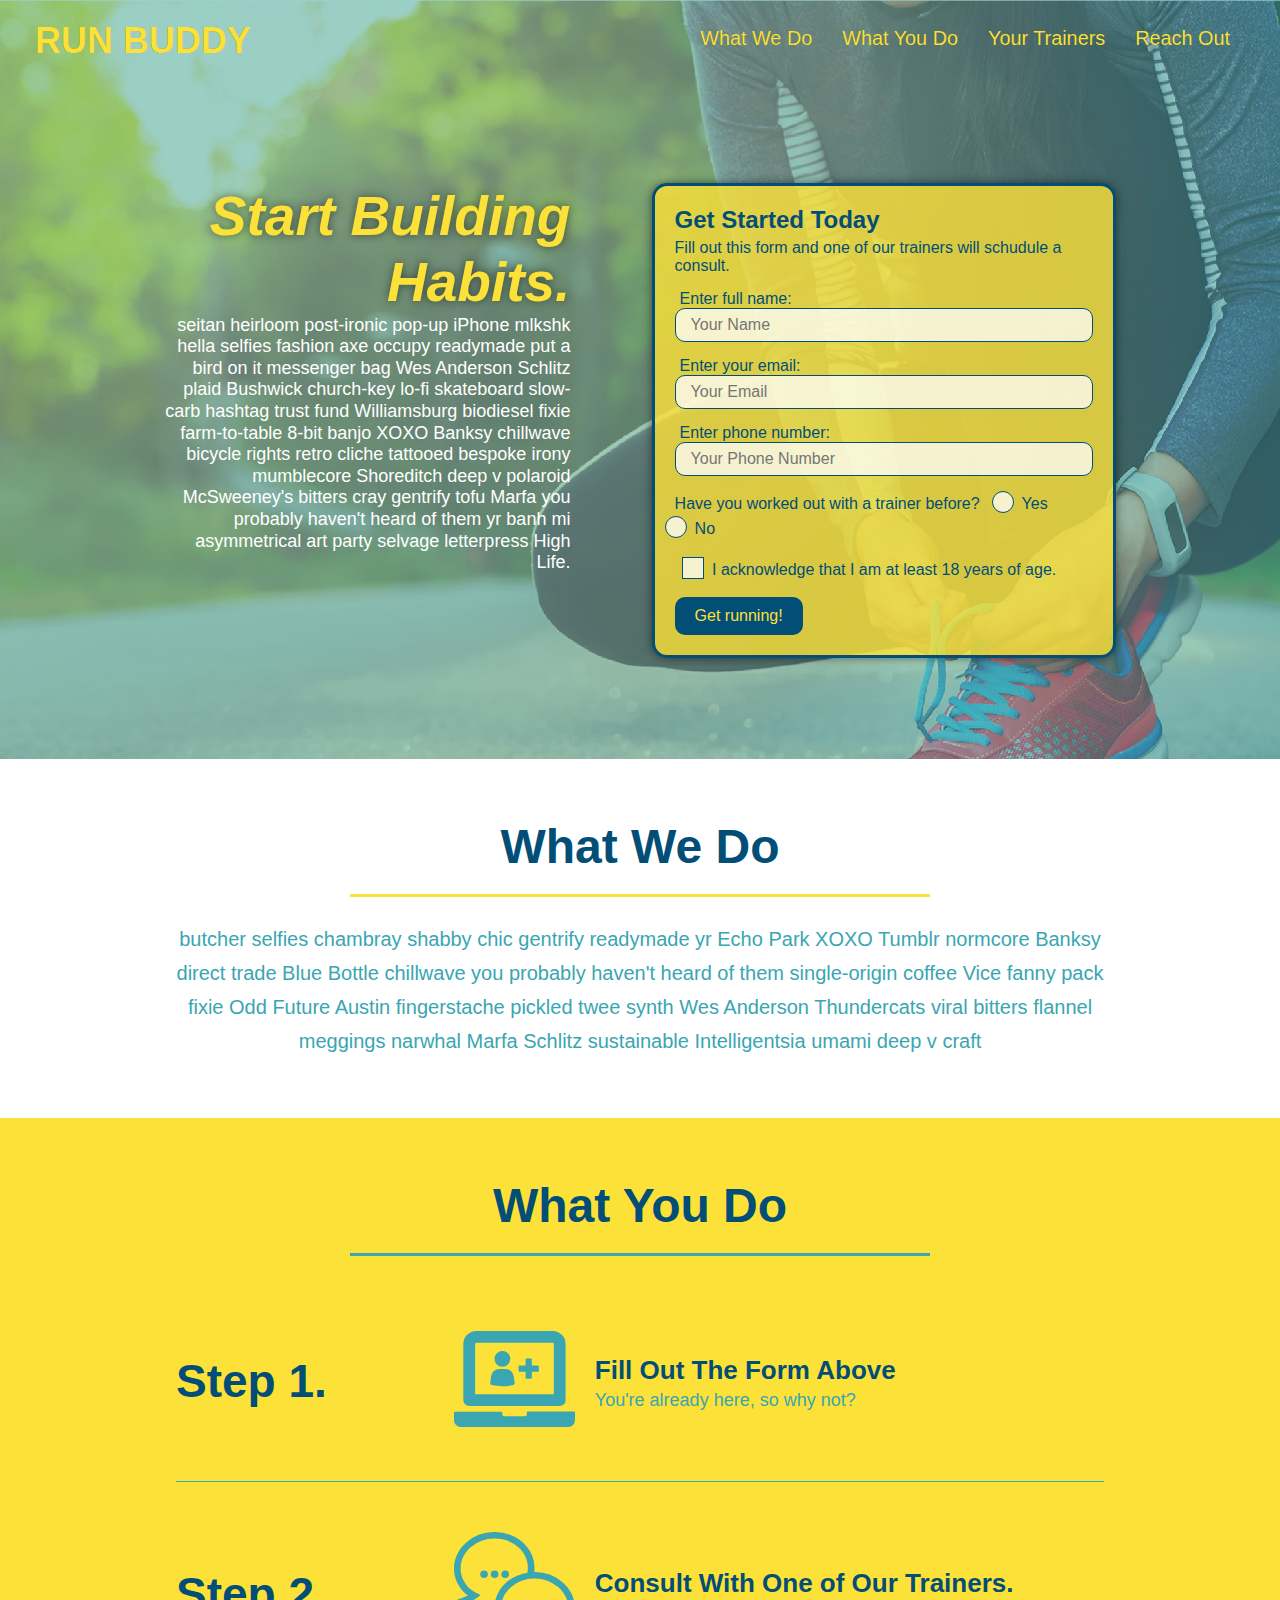
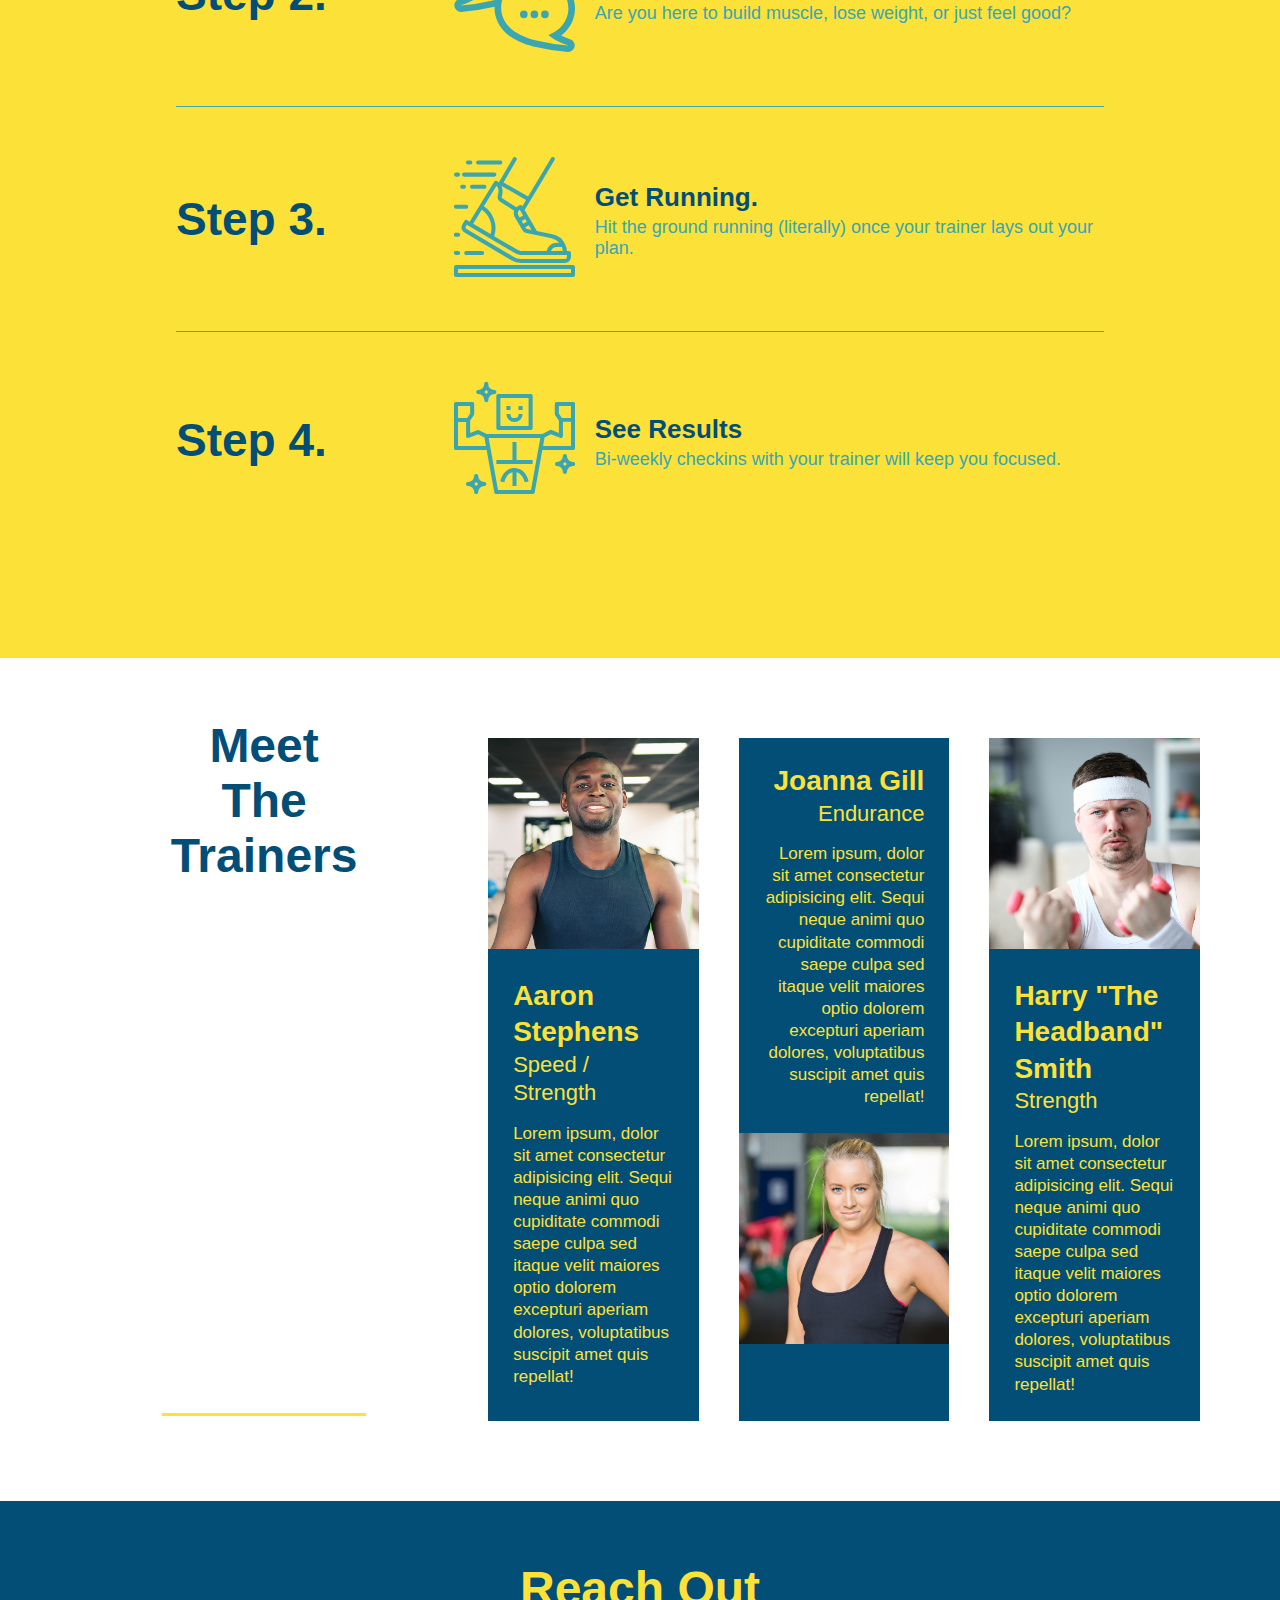
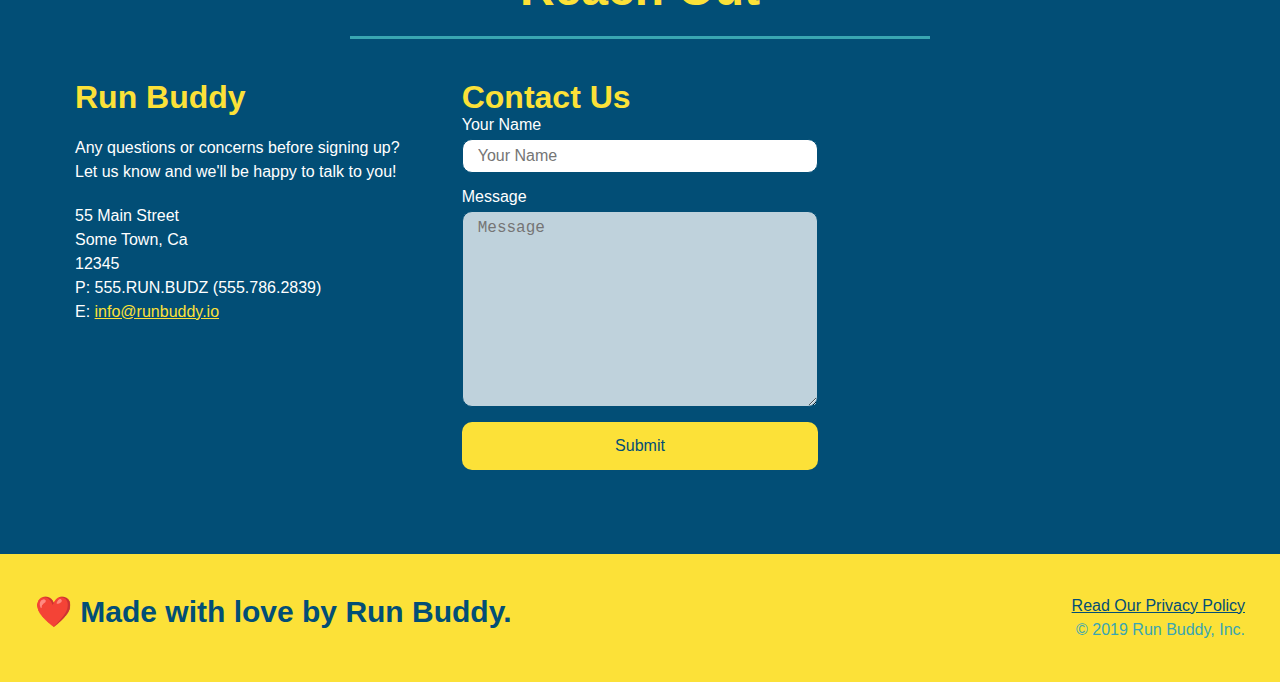
<file: index.html>
<!DOCTYPE html>
<html lang="en">
    <head>
        <meta name="viewport" content="width=device-width , initial scale=1.0" />
        <link rel="stylesheet" href="./assets/css/style.css" />
        <meta charset="UTF-8" />
        <title>Run Buddy</title>
    </head>
    <body>
   <!-- navigation -->
   <header>
       <h1>
         <a href="/">RUN BUDDY</a>
        </h1>
       <nav>
           <!-- Unordered list element -->
        <ul>
            <!-- List item element -->
            <li>
                <!-- Anchor element -->
                <a href="#what-we-do">What We Do</a>
            </li>
            <li>
                <a href="#what-you-do">What You Do</a>
            </li>
            <li>
                <a href="#your-trainers">Your Trainers</a>
            </li>
            <li>
                <a href="#reach-out">Reach Out</a>
            </li>
        </ul>
       </nav>
   </header>

   <!-- hero/jumbotron -->
   <section class="hero">
    <div class="hero-cta">
        <div class="flex-row">
            <h2>
            Start Building Habits.
            </h2>
        </div>
        <p>
            seitan heirloom post-ironic pop-up iPhone mlkshk hella selfies fashion axe occupy readymade put a bird on it messenger bag Wes Anderson Schlitz plaid Bushwick church-key lo-fi skateboard slow-carb hashtag trust fund Williamsburg biodiesel fixie farm-to-table 8-bit banjo XOXO Banksy chillwave bicycle rights retro cliche tattooed bespoke irony mumblecore Shoreditch deep v polaroid McSweeney's bitters cray gentrify tofu Marfa you probably haven't heard of them yr banh mi asymmetrical art party selvage letterpress High Life.
        </p>
    </div>
    <div class="hero-form">
        <h3>Get Started Today</h3>
        <p> 
            Fill out this form and one
            of our trainers will schudule a consult.
        </p>
        <form action="">
            <label for="name">Enter full name:</label>

            <input class="form-input" type="text" placeholder="Your Name" name="name" id="name">

            <label for="email">Enter your email:</label>

            <input class="form-input"  type="email" placeholder="Your Email" name="email" id="email">

            <label for="phone number">Enter phone number:</label>

            <input class="form-input"  type="tel" placeholder="Your Phone Number" name="phone number" id="phone number">

            <p> 
            Have you worked out with a trainer before?
            <span class="radio-wrapper">
            <input type="radio" name="trainer-confirm" 
            id="trainer-yes">
            <label for="trainer-yes">Yes</label>
            <input type="radio" name="trainer-confirm"
            id="trainer-no">
            <label for="trainer-no">No</label>
            </span>
            </p>
            <p>
                <span class="checkbox-wrapper">
                <input type="checkbox" name="checkpoint"
                id="checkpoint">
                <label for="checkpoint" required >I acknowledge that I am at least
                    18 years of age.
                </label>
            </span>
            </p>
            <button type="submit">
                Get running!
            </button>

        </form>
    </div>
   </section>

   <!-- "what we do" section -->
   <section id="what-we-do" class="intro">
        <div class="flex-row">
            <h2 class="section-title primary-border">What We Do</h2>
        </div>
        <div class="flex-row">
       <p>
        butcher selfies chambray shabby chic gentrify readymade yr Echo Park XOXO Tumblr normcore Banksy direct trade Blue Bottle chillwave you probably haven't heard of them single-origin coffee Vice fanny pack fixie Odd Future Austin fingerstache pickled twee synth Wes Anderson Thundercats viral bitters flannel meggings narwhal Marfa Schlitz sustainable Intelligentsia umami deep v craft
       </p>
    </div>
   </section>

   <!-- "what you do" section -->
   <section id="what-you-do" class="steps">
       <div class="flex-row">
       <h2 class="section-title secondary-border">
           What You Do
       </h2>
    </div>
       <div class="step">
           <h3>Step 1.</h3>
           <div class="step-info">
           <div class="step-img">
            <img src="./assets/images/01-04-svgs/step-1.svg" alt="">
           </div>
           <div class="step-text">
               <h4>Fill Out The Form Above</h4>
            <p>You're already here, so why not?</p>
           </div>
       </div>
    </div>
       <div class="step">
           <h3>Step 2.</h3>
        <div class="step-info">
            <div class="step-img">
            <img src="./assets/images/01-04-svgs/step-2.svg" alt="">
            </div>
            <div class="step-text">
                <h4>Consult With One of Our Trainers.</h4>
            <p>Are you here to build muscle, lose weight, or just feel good?</p>
            </div>
        </div>
       </div>
        <div class="step">
            <h3>Step 3.</h3>
            <div class="step-info">
                <div class="step-img">
                <img src="./assets/images/01-04-svgs/step-3.svg" alt="">
                </div>
                <div class="step-text"> 
                <h4>Get Running.</h4>
                <p>Hit the ground running (literally) once your trainer lays out your plan.</p>
            </div>
        </div>
        </div>
        <div class="step">
            <h3>Step 4.</h3>
            <div class="step-info">
                <div class="step-img">
                <img src="./assets/images/01-04-svgs/step-4.svg" alt="">
                </div>
                <div class="step-text">
                    <h4>See Results</h4>
                <p>Bi-weekly checkins with your trainer will keep you focused.</p>
                </div>
            </div>
        </div>

   </section>

   <!-- "meet the trainers" section -->
   <section id="your-trainers" class="trainers">
       <div class="flex-row">
       <h2 class="section-title primary-border">
           Meet The Trainers
       </h2>
    </div>
       <article class="trainer">
        <img src="./assets/images/01-05-trainers/trainer-1.jpg" alt="Aaron Stephens in his workout clothes, ready to pump iron">
        <div class="trainer-bio text-left">
            <h3>Aaron Stephens</h3>
            <h4>Speed / Strength</h4>
            <p> 
                Lorem ipsum, dolor sit amet consectetur adipisicing elit. Sequi neque animi quo cupiditate commodi saepe culpa sed
                itaque velit maiores optio dolorem excepturi aperiam dolores, voluptatibus suscipit amet quis repellat!
            </p>
        </div>
       </article>
       
       <article class="trainer">
      <div class="trainer-bio text-right">
        <h3>Joanna Gill</h3>
        <h4>Endurance</h4>
        <p> 
            Lorem ipsum, dolor sit amet consectetur adipisicing elit. Sequi neque animi quo cupiditate commodi saepe culpa sed
            itaque velit maiores optio dolorem excepturi aperiam dolores, voluptatibus suscipit amet quis repellat!
        </p>
      </div>
      <img src="./assets/images/01-05-trainers/trainer-2.jpg" alt="Joanna Gill cooling off after a workout">
       </article>

       <article class="trainer">
           <img src="./assets/images/01-05-trainers/trainer-3.jpg" alt="Harry Smith wearing a headband and lifting comically small pink weights">
           <div class="trainer-bio text-left">
               <h3>Harry "The Headband" Smith</h3>
               <h4>Strength</h4>
                <p>
                    Lorem ipsum, dolor sit amet consectetur adipisicing elit. Sequi neque animi quo cupiditate commodi saepe culpa sed
                    itaque velit maiores optio dolorem excepturi aperiam dolores, voluptatibus suscipit amet quis repellat!
                </p>

           </div>
       </article>
   </section>

   <!-- "reach out" section -->
   <section id="reach-out"class="contact">
       <h2 class="section-title secondary-border">
           Reach Out
       </h2>
       <div class="contact-info">
        <div>
            <h3>Run Buddy</h3>
            <p>
                Any questions or concerns before signing up?
                <br />
                Let us know and we'll be happy to talk to you!
            </p>
            <address>
                55 Main Street <br />
                Some Town, Ca <br />
                12345 <br />
                P: 555.RUN.BUDZ (555.786.2839) <br />
                E: <a href="mailto:info@runbuddy.io">info@runbuddy.io</a>
            </address>

        </div>

           <div class="contact-form">
            <h3>Contact Us</h3>
            <form>
                <label for="contact-name">Your Name</label>
                <input type="text" id="contact-name" placeholder="Your Name" />

                <label for="contact-message">Message</label>
                <textarea id="contact-message" placeholder="Message" cols="30" rows="10"></textarea>

                <button type="subbmit">
                    Submit
                </button>

            </form>
           </div>
        <iframe src="https://www.google.com/maps/embed?pb=!1m18!1m12!1m3!1d83999.69770394222!2d2.231681167412612!3d48.8583905296204!2m3!1f0!2f0!3f0!3m2!1i1024!2i768!4f13.1!3m3!1m2!1s0x47e66e2964e34e2d%3A0x8ddca9ee380ef7e0!2sEiffel%20Tower!5e0!3m2!1sen!2sus!4v1632809506442!5m2!1sen!2sus" width="400" height="400" style="border:0;" allowfullscreen="" loading="lazy"></iframe>
        
        </div>
       </div>
   </section>

   <!-- footer -->
   <footer>
       <h2>
        ❤️ Made with love by Run Buddy.
       </h2>
       <div>
           <a href="./privacy-policy.html">Read Our Privacy Policy</a><br />
           &copy; 2019 Run Buddy, Inc.
       </div>
   </footer>
    </body>
</html>
</file>
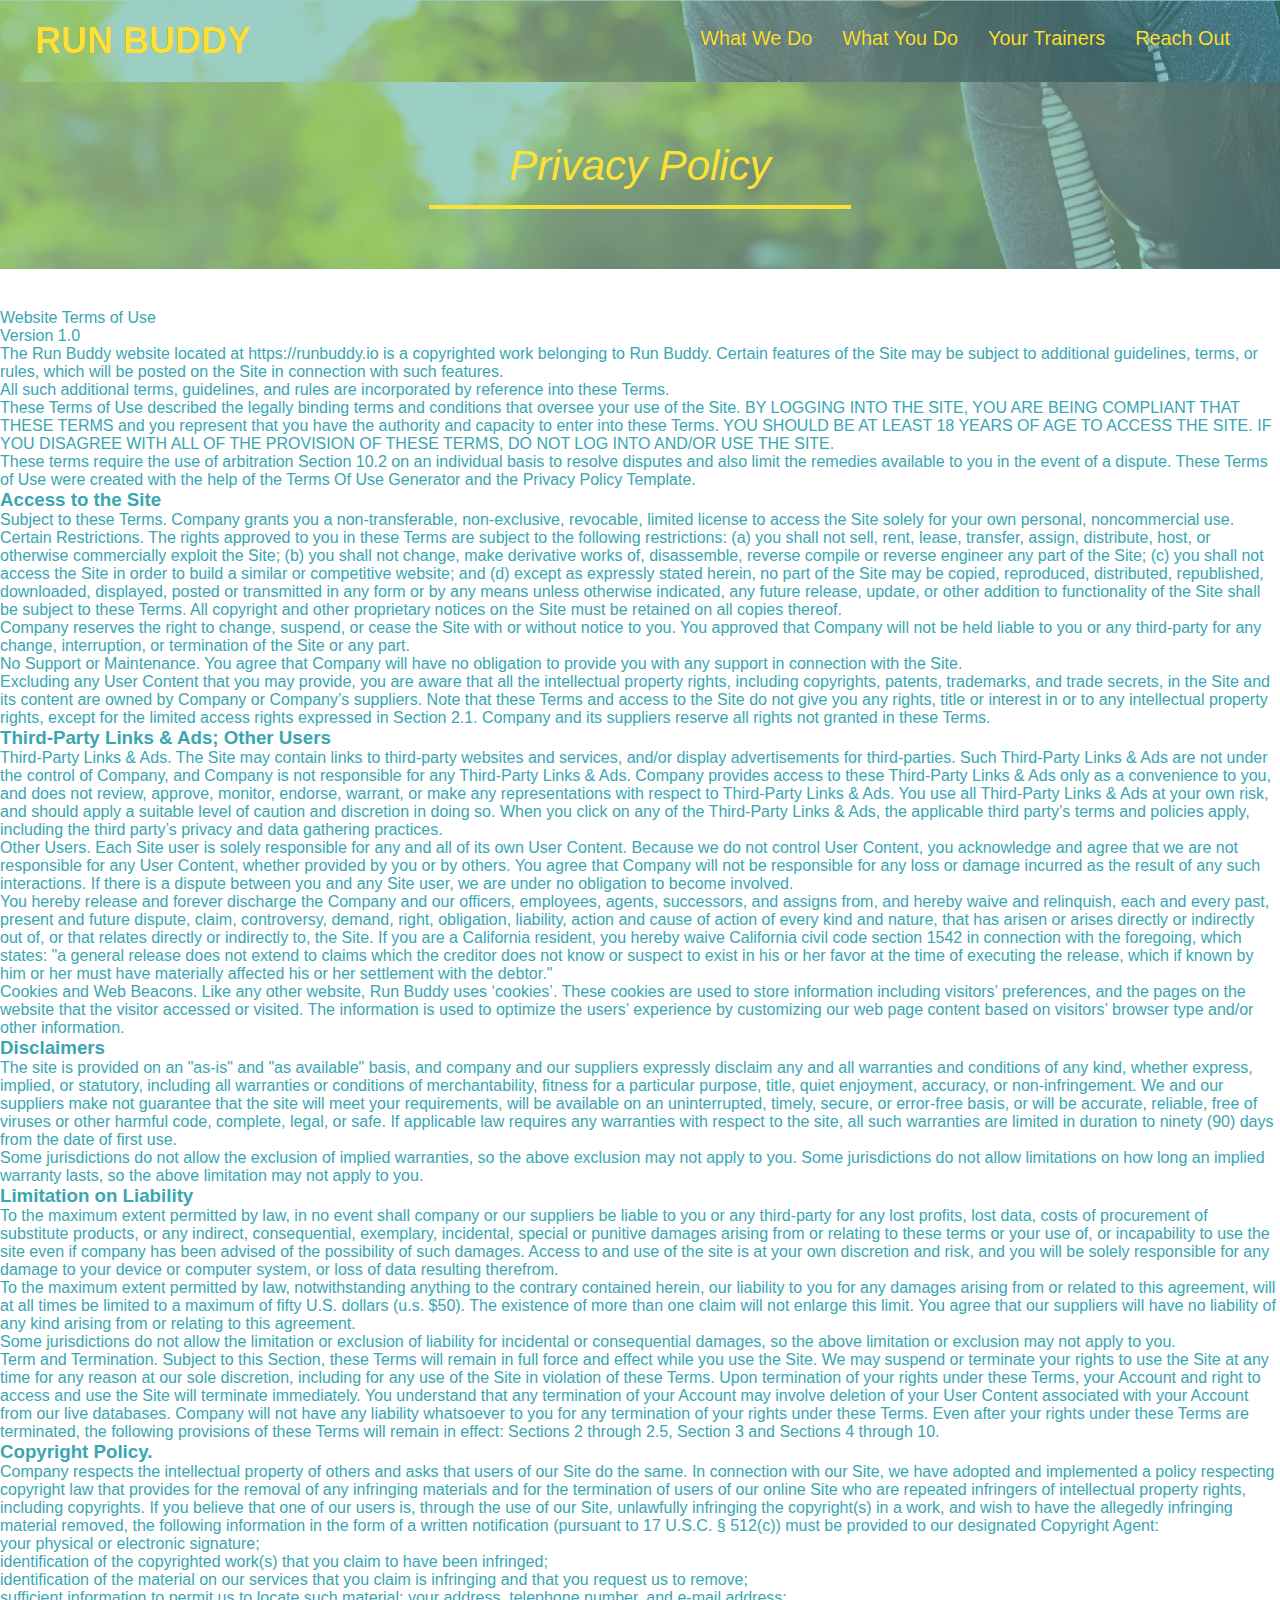
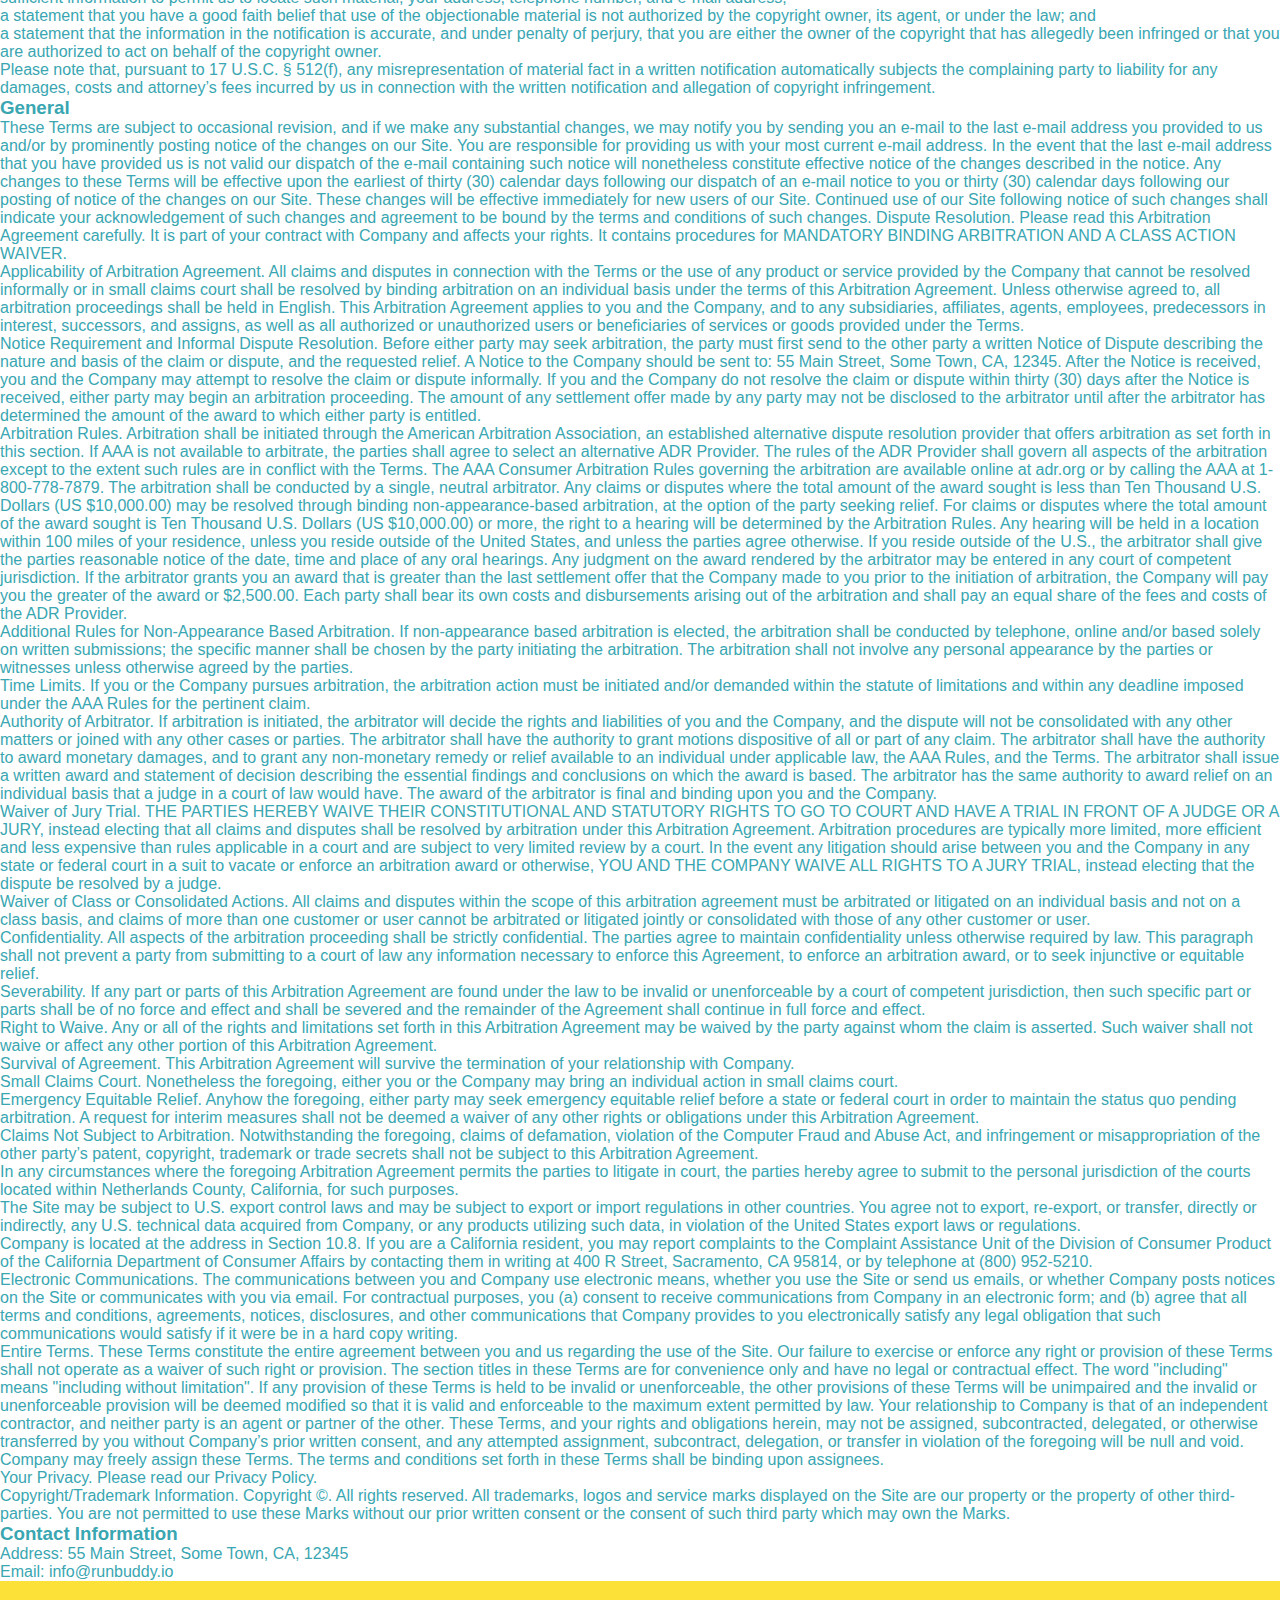
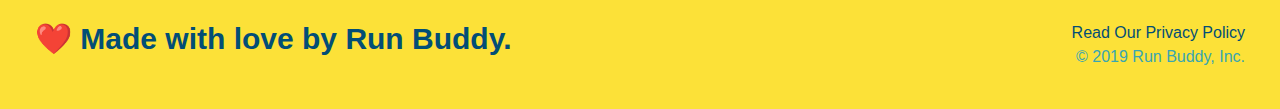
<file: privacy-policy.html>
<html lang="en">
<head>
  <meta name="viewport" content="width=device-width , initial scale=1.0" />
    <link rel="stylesheet" href="./assets/css/style.css">
    <link rel="stylesheet" href="./assets/css/secondary-styles.css">
    <meta charset="UTF-8">
    <title>Privacy Policy - Run Buddy</title>
</head>
<body>
    <header>
        <h1>
          <a href="./index.html">RUN BUDDY</a>
         </h1>
        <nav>
            <!-- Unordered list element -->
         <ul>
             <!-- List item element -->
             <li>
                 <!-- Anchor element -->
                 <a href="./index.html#what-we-do">What We Do</a>
             </li>
             <li>
                 <a href="./index.html#what-you-do">What You Do</a>
             </li>
             <li>
                 <a href="./index.html#your-trainers">Your Trainers</a>
             </li>
             <li>
                 <a href="./index.html#reach-out">Reach Out</a>
             </li>
         </ul>
        </nav>
    </header>
    <section class="hero">
        <h2 class="page-title">
            Privacy Policy
        </h2>
    </section>

    <article>
        <p>
            Website Terms of Use
          </p>
    
          <p>
            Version 1.0
          </p>
    
          <p>
            The Run Buddy website located at https://runbuddy.io is a copyrighted work belonging to Run Buddy. Certain
            features of the Site may be subject to additional guidelines, terms, or rules, which will be posted on the Site
            in connection with such features.
          </p>
    
          <p>
            All such additional terms, guidelines, and rules are incorporated by reference into these Terms.
          </p>
    
          <p>
            These Terms of Use described the legally binding terms and conditions that oversee your use of the Site. BY
            LOGGING INTO THE SITE, YOU ARE BEING COMPLIANT THAT THESE TERMS and you represent that you have the authority
            and capacity to enter into these Terms. YOU SHOULD BE AT LEAST 18 YEARS OF AGE TO ACCESS THE SITE. IF YOU
            DISAGREE WITH ALL OF THE PROVISION OF THESE TERMS, DO NOT LOG INTO AND/OR USE THE SITE.
          </p>
    
          <p>
            These terms require the use of arbitration Section 10.2 on an individual basis to resolve disputes and also
            limit the remedies available to you in the event of a dispute. These Terms of Use were created with the help of
            the Terms Of Use Generator and the Privacy Policy Template.
          </p>
    
          <h3>
            Access to the Site
          </h3>
    
          <p>
            Subject to these Terms. Company grants you a non-transferable, non-exclusive, revocable, limited license to
            access the Site solely for your own personal, noncommercial use.
          </p>
    
          <p>
            Certain Restrictions. The rights approved to you in these Terms are subject to the following restrictions: (a)
            you shall not sell, rent, lease, transfer, assign, distribute, host, or otherwise commercially exploit the Site;
            (b) you shall not change, make derivative works of, disassemble, reverse compile or reverse engineer any part of
            the Site; (c) you shall not access the Site in order to build a similar or competitive website; and (d) except
            as expressly stated herein, no part of the Site may be copied, reproduced, distributed, republished, downloaded,
            displayed, posted or transmitted in any form or by any means unless otherwise indicated, any future release,
            update, or other addition to functionality of the Site shall be subject to these Terms. All copyright and other
            proprietary notices on the Site must be retained on all copies thereof.
          </p>
    
          <p>
            Company reserves the right to change, suspend, or cease the Site with or without notice to you. You approved
            that Company will not be held liable to you or any third-party for any change, interruption, or termination of
            the Site or any part.
          </p>
    
          <p>
            No Support or Maintenance. You agree that Company will have no obligation to provide you with any support in
            connection with the Site.
          </p>
    
          <p>
            Excluding any User Content that you may provide, you are aware that all the intellectual property rights,
            including copyrights, patents, trademarks, and trade secrets, in the Site and its content are owned by Company
            or Company’s suppliers. Note that these Terms and access to the Site do not give you any rights, title or
            interest in or to any intellectual property rights, except for the limited access rights expressed in Section
            2.1. Company and its suppliers reserve all rights not granted in these Terms.
          </p>
    
          <h3>
            Third-Party Links & Ads; Other Users
          </h3>
    
          <p>
            Third-Party Links & Ads. The Site may contain links to third-party websites and services, and/or display
            advertisements for third-parties. Such Third-Party Links & Ads are not under the control of Company, and Company
            is not responsible for any Third-Party Links & Ads. Company provides access to these Third-Party Links & Ads
            only as a convenience to you, and does not review, approve, monitor, endorse, warrant, or make any
            representations with respect to Third-Party Links & Ads. You use all Third-Party Links & Ads at your own risk,
            and should apply a suitable level of caution and discretion in doing so. When you click on any of the
            Third-Party Links & Ads, the applicable third party’s terms and policies apply, including the third party’s
            privacy and data gathering practices.
          </p>
    
          <p>
            Other Users. Each Site user is solely responsible for any and all of its own User Content. Because we do not
            control User Content, you acknowledge and agree that we are not responsible for any User Content, whether
            provided by you or by others. You agree that Company will not be responsible for any loss or damage incurred as
            the result of any such interactions. If there is a dispute between you and any Site user, we are under no
            obligation to become involved.
          </p>
    
          <p>
            You hereby release and forever discharge the Company and our officers, employees, agents, successors, and
            assigns from, and hereby waive and relinquish, each and every past, present and future dispute, claim,
            controversy, demand, right, obligation, liability, action and cause of action of every kind and nature, that has
            arisen or arises directly or indirectly out of, or that relates directly or indirectly to, the Site. If you are
            a California resident, you hereby waive California civil code section 1542 in connection with the foregoing,
            which states: "a general release does not extend to claims which the creditor does not know or suspect to exist
            in his or her favor at the time of executing the release, which if known by him or her must have materially
            affected his or her settlement with the debtor."
          </p>
    
          <p>
            Cookies and Web Beacons. Like any other website, Run Buddy uses ‘cookies’. These cookies are used to store
            information including visitors’ preferences, and the pages on the website that the visitor accessed or visited.
            The information is used to optimize the users’ experience by customizing our web page content based on visitors’
            browser type and/or other information.
          </p>
    
          <h3>
            Disclaimers
          </h3>
    
          <p>
            The site is provided on an "as-is" and "as available" basis, and company and our suppliers expressly disclaim
            any and all warranties and conditions of any kind, whether express, implied, or statutory, including all
            warranties or conditions of merchantability, fitness for a particular purpose, title, quiet enjoyment, accuracy,
            or non-infringement. We and our suppliers make not guarantee that the site will meet your requirements, will be
            available on an uninterrupted, timely, secure, or error-free basis, or will be accurate, reliable, free of
            viruses or other harmful code, complete, legal, or safe. If applicable law requires any warranties with respect
            to the site, all such warranties are limited in duration to ninety (90) days from the date of first use.
          </p>
    
          <p>
            Some jurisdictions do not allow the exclusion of implied warranties, so the above exclusion may not apply to
            you. Some jurisdictions do not allow limitations on how long an implied warranty lasts, so the above limitation
            may not apply to you.
          </p>
    
          <h3>
            Limitation on Liability
          </h3>
    
          <p>
            To the maximum extent permitted by law, in no event shall company or our suppliers be liable to you or any
            third-party for any lost profits, lost data, costs of procurement of substitute products, or any indirect,
            consequential, exemplary, incidental, special or punitive damages arising from or relating to these terms or
            your use of, or incapability to use the site even if company has been advised of the possibility of such
            damages. Access to and use of the site is at your own discretion and risk, and you will be solely responsible
            for any damage to your device or computer system, or loss of data resulting therefrom.
          </p>
    
          <p>
            To the maximum extent permitted by law, notwithstanding anything to the contrary contained herein, our liability
            to you for any damages arising from or related to this agreement, will at all times be limited to a maximum of
            fifty U.S. dollars (u.s. $50). The existence of more than one claim will not enlarge this limit. You agree that
            our suppliers will have no liability of any kind arising from or relating to this agreement.
          </p>
    
          <p>
            Some jurisdictions do not allow the limitation or exclusion of liability for incidental or consequential
            damages, so the above limitation or exclusion may not apply to you.
          </p>
    
          <p>
            Term and Termination. Subject to this Section, these Terms will remain in full force and effect while you use
            the Site. We may suspend or terminate your rights to use the Site at any time for any reason at our sole
            discretion, including for any use of the Site in violation of these Terms. Upon termination of your rights under
            these Terms, your Account and right to access and use the Site will terminate immediately. You understand that
            any termination of your Account may involve deletion of your User Content associated with your Account from our
            live databases. Company will not have any liability whatsoever to you for any termination of your rights under
            these Terms. Even after your rights under these Terms are terminated, the following provisions of these Terms
            will remain in effect: Sections 2 through 2.5, Section 3 and Sections 4 through 10.
          </p>
    
          <h3>
            Copyright Policy.
          </h3>
    
          <p>
            Company respects the intellectual property of others and asks that users of our Site do the same. In connection
            with our Site, we have adopted and implemented a policy respecting copyright law that provides for the removal
            of any infringing materials and for the termination of users of our online Site who are repeated infringers of
            intellectual property rights, including copyrights. If you believe that one of our users is, through the use of
            our Site, unlawfully infringing the copyright(s) in a work, and wish to have the allegedly infringing material
            removed, the following information in the form of a written notification (pursuant to 17 U.S.C. § 512(c)) must
            be provided to our designated Copyright Agent:
          </p>
    
          <ul>
            <li>
              your physical or electronic signature;
            </li>
            <li>
              identification of the copyrighted work(s) that you claim to have been infringed;
            </li>
            <li>
              identification of the material on our services that you claim is infringing and that you request us to remove;
            </li>
            <li>
              sufficient information to permit us to locate such material; your address, telephone number, and e-mail
              address;
            </li>
            <li>
              a statement that you have a good faith belief that use of the objectionable material is not authorized by the
              copyright owner, its agent, or under the law; and
            </li>
            <li>
              a statement that the information in the notification is accurate, and under penalty of perjury, that you are
              either the owner of the copyright that has allegedly been infringed or that you are authorized to act on
              behalf of the copyright owner.
            </li>
          </ul>
    
          <p>
            Please note that, pursuant to 17 U.S.C. § 512(f), any misrepresentation of material fact in a written
            notification automatically subjects the complaining party to liability for any damages, costs and attorney’s
            fees incurred by us in connection with the written notification and allegation of copyright infringement.
          </p>
    
          <h3>
            General
          </h3>
    
          <p>
            These Terms are subject to occasional revision, and if we make any substantial changes, we may notify you by
            sending you an e-mail to the last e-mail address you provided to us and/or by prominently posting notice of the
            changes on our Site. You are responsible for providing us with your most current e-mail address. In the event
            that the last e-mail address that you have provided us is not valid our dispatch of the e-mail containing such
            notice will nonetheless constitute effective notice of the changes described in the notice. Any changes to these
            Terms will be effective upon the earliest of thirty (30) calendar days following our dispatch of an e-mail
            notice to you or thirty (30) calendar days following our posting of notice of the changes on our Site. These
            changes will be effective immediately for new users of our Site. Continued use of our Site following notice of
            such changes shall indicate your acknowledgement of such changes and agreement to be bound by the terms and
            conditions of such changes. Dispute Resolution. Please read this Arbitration Agreement carefully. It is part of
            your contract with Company and affects your rights. It contains procedures for MANDATORY BINDING ARBITRATION AND
            A CLASS ACTION WAIVER.
          </p>
    
          <p>
            Applicability of Arbitration Agreement. All claims and disputes in connection with the Terms or the use of any
            product or service provided by the Company that cannot be resolved informally or in small claims court shall be
            resolved by binding arbitration on an individual basis under the terms of this Arbitration Agreement. Unless
            otherwise agreed to, all arbitration proceedings shall be held in English. This Arbitration Agreement applies to
            you and the Company, and to any subsidiaries, affiliates, agents, employees, predecessors in interest,
            successors, and assigns, as well as all authorized or unauthorized users or beneficiaries of services or goods
            provided under the Terms.
          </p>
    
          <p>
            Notice Requirement and Informal Dispute Resolution. Before either party may seek arbitration, the party must
            first send to the other party a written Notice of Dispute describing the nature and basis of the claim or
            dispute, and the requested relief. A Notice to the Company should be sent to: 55 Main Street, Some Town, CA,
            12345. After the Notice is received, you and the Company may attempt to resolve the claim or dispute informally.
            If you and the Company do not resolve the claim or dispute within thirty (30) days after the Notice is received,
            either party may begin an arbitration proceeding. The amount of any settlement offer made by any party may not
            be disclosed to the arbitrator until after the arbitrator has determined the amount of the award to which either
            party is entitled.
          </p>
    
          <p>
            Arbitration Rules. Arbitration shall be initiated through the American Arbitration Association, an established
            alternative dispute resolution provider that offers arbitration as set forth in this section. If AAA is not
            available to arbitrate, the parties shall agree to select an alternative ADR Provider. The rules of the ADR
            Provider shall govern all aspects of the arbitration except to the extent such rules are in conflict with the
            Terms. The AAA Consumer Arbitration Rules governing the arbitration are available online at adr.org or by
            calling the AAA at 1-800-778-7879. The arbitration shall be conducted by a single, neutral arbitrator. Any
            claims or disputes where the total amount of the award sought is less than Ten Thousand U.S. Dollars (US
            $10,000.00) may be resolved through binding non-appearance-based arbitration, at the option of the party seeking
            relief. For claims or disputes where the total amount of the award sought is Ten Thousand U.S. Dollars (US
            $10,000.00) or more, the right to a hearing will be determined by the Arbitration Rules. Any hearing will be
            held in a location within 100 miles of your residence, unless you reside outside of the United States, and
            unless the parties agree otherwise. If you reside outside of the U.S., the arbitrator shall give the parties
            reasonable notice of the date, time and place of any oral hearings. Any judgment on the award rendered by the
            arbitrator may be entered in any court of competent jurisdiction. If the arbitrator grants you an award that is
            greater than the last settlement offer that the Company made to you prior to the initiation of arbitration, the
            Company will pay you the greater of the award or $2,500.00. Each party shall bear its own costs and
            disbursements arising out of the arbitration and shall pay an equal share of the fees and costs of the ADR
            Provider.
          </p>
    
          <p>
            Additional Rules for Non-Appearance Based Arbitration. If non-appearance based arbitration is elected, the
            arbitration shall be conducted by telephone, online and/or based solely on written submissions; the specific
            manner shall be chosen by the party initiating the arbitration. The arbitration shall not involve any personal
            appearance by the parties or witnesses unless otherwise agreed by the parties.
          </p>
    
          <p>
            Time Limits. If you or the Company pursues arbitration, the arbitration action must be initiated and/or demanded
            within the statute of limitations and within any deadline imposed under the AAA Rules for the pertinent claim.
          </p>
    
          <p>
            Authority of Arbitrator. If arbitration is initiated, the arbitrator will decide the rights and liabilities of
            you and the Company, and the dispute will not be consolidated with any other matters or joined with any other
            cases or parties. The arbitrator shall have the authority to grant motions dispositive of all or part of any
            claim. The arbitrator shall have the authority to award monetary damages, and to grant any non-monetary remedy
            or relief available to an individual under applicable law, the AAA Rules, and the Terms. The arbitrator shall
            issue a written award and statement of decision describing the essential findings and conclusions on which the
            award is based. The arbitrator has the same authority to award relief on an individual basis that a judge in a
            court of law would have. The award of the arbitrator is final and binding upon you and the Company.
          </p>
    
          <p>
            Waiver of Jury Trial. THE PARTIES HEREBY WAIVE THEIR CONSTITUTIONAL AND STATUTORY RIGHTS TO GO TO COURT AND HAVE
            A TRIAL IN FRONT OF A JUDGE OR A JURY, instead electing that all claims and disputes shall be resolved by
            arbitration under this Arbitration Agreement. Arbitration procedures are typically more limited, more efficient
            and less expensive than rules applicable in a court and are subject to very limited review by a court. In the
            event any litigation should arise between you and the Company in any state or federal court in a suit to vacate
            or enforce an arbitration award or otherwise, YOU AND THE COMPANY WAIVE ALL RIGHTS TO A JURY TRIAL, instead
            electing that the dispute be resolved by a judge.
          </p>
    
          <p>
            Waiver of Class or Consolidated Actions. All claims and disputes within the scope of this arbitration agreement
            must be arbitrated or litigated on an individual basis and not on a class basis, and claims of more than one
            customer or user cannot be arbitrated or litigated jointly or consolidated with those of any other customer or
            user.
          </p>
    
          <p>
            Confidentiality. All aspects of the arbitration proceeding shall be strictly confidential. The parties agree to
            maintain confidentiality unless otherwise required by law. This paragraph shall not prevent a party from
            submitting to a court of law any information necessary to enforce this Agreement, to enforce an arbitration
            award, or to seek injunctive or equitable relief.
          </p>
    
          <p>
            Severability. If any part or parts of this Arbitration Agreement are found under the law to be invalid or
            unenforceable by a court of competent jurisdiction, then such specific part or parts shall be of no force and
            effect and shall be severed and the remainder of the Agreement shall continue in full force and effect.
          </p>
    
          <p>
            Right to Waive. Any or all of the rights and limitations set forth in this Arbitration Agreement may be waived
            by the party against whom the claim is asserted. Such waiver shall not waive or affect any other portion of this
            Arbitration Agreement.
          </p>
    
          <p>
            Survival of Agreement. This Arbitration Agreement will survive the termination of your relationship with
            Company.
          </p>
    
          <p>
            Small Claims Court. Nonetheless the foregoing, either you or the Company may bring an individual action in small
            claims court.
          </p>
    
          <p>
            Emergency Equitable Relief. Anyhow the foregoing, either party may seek emergency equitable relief before a
            state or federal court in order to maintain the status quo pending arbitration. A request for interim measures
            shall not be deemed a waiver of any other rights or obligations under this Arbitration Agreement.
          </p>
    
          <p>
            Claims Not Subject to Arbitration. Notwithstanding the foregoing, claims of defamation, violation of the
            Computer Fraud and Abuse Act, and infringement or misappropriation of the other party’s patent, copyright,
            trademark or trade secrets shall not be subject to this Arbitration Agreement.
          </p>
    
          <p>
            In any circumstances where the foregoing Arbitration Agreement permits the parties to litigate in court, the
            parties hereby agree to submit to the personal jurisdiction of the courts located within Netherlands County,
            California, for such purposes.
          </p>
    
          <p>
            The Site may be subject to U.S. export control laws and may be subject to export or import regulations in other
            countries. You agree not to export, re-export, or transfer, directly or indirectly, any U.S. technical data
            acquired from Company, or any products utilizing such data, in violation of the United States export laws or
            regulations.
          </p>
    
          <p>
            Company is located at the address in Section 10.8. If you are a California resident, you may report complaints
            to the Complaint Assistance Unit of the Division of Consumer Product of the California Department of Consumer
            Affairs by contacting them in writing at 400 R Street, Sacramento, CA 95814, or by telephone at (800) 952-5210.
          </p>
    
          <p>
            Electronic Communications. The communications between you and Company use electronic means, whether you use the
            Site or send us emails, or whether Company posts notices on the Site or communicates with you via email. For
            contractual purposes, you (a) consent to receive communications from Company in an electronic form; and (b)
            agree that all terms and conditions, agreements, notices, disclosures, and other communications that Company
            provides to you electronically satisfy any legal obligation that such communications would satisfy if it were be
            in a hard copy writing.
          </p>
    
          <p>
            Entire Terms. These Terms constitute the entire agreement between you and us regarding the use of the Site. Our
            failure to exercise or enforce any right or provision of these Terms shall not operate as a waiver of such right
            or provision. The section titles in these Terms are for convenience only and have no legal or contractual
            effect. The word "including" means "including without limitation". If any provision of these Terms is held to be
            invalid or unenforceable, the other provisions of these Terms will be unimpaired and the invalid or
            unenforceable provision will be deemed modified so that it is valid and enforceable to the maximum extent
            permitted by law. Your relationship to Company is that of an independent contractor, and neither party is an
            agent or partner of the other. These Terms, and your rights and obligations herein, may not be assigned,
            subcontracted, delegated, or otherwise transferred by you without Company’s prior written consent, and any
            attempted assignment, subcontract, delegation, or transfer in violation of the foregoing will be null and void.
            Company may freely assign these Terms. The terms and conditions set forth in these Terms shall be binding upon
            assignees.
          </p>
    
          <p>
            Your Privacy. Please read our Privacy Policy.
          </p>
    
          <p>
            Copyright/Trademark Information. Copyright ©. All rights reserved. All trademarks, logos and service marks
            displayed on the Site are our property or the property of other third-parties. You are not permitted to use
            these Marks without our prior written consent or the consent of such third party which may own the Marks.
          </p>
    
          <h3>
            Contact Information
          </h3>
    
          <p>
            Address: 55 Main Street, Some Town, CA, 12345
          </p>
    
          <p>
            Email: info@runbuddy.io
          </p>
    </article>

    <footer>
        <h2>
         ❤️ Made with love by Run Buddy.
        </h2>
        <div>
            <a>Read Our Privacy Policy</a><br />
            &copy; 2019 Run Buddy, Inc.
        </div>
    </footer>
    
</body>
</html>
</file>
<file: assets/css/style.css>
:root {
    --primary-color: #fce138;
    --secondary-color: #024e76;
    --tertiary-color: #39a6b2;
}
.contact-info > * {
    flex: 1;
    margin: 15px;
}
* {
    margin: 0;
    padding: 0;
    box-sizing: border-box;
  }
body {
    color: var(--tertiary-color);
    font-family: Helvetica, Arial, sans-serif;
}

header {
    display: flex;
    justify-content: space-between;
    flex-wrap: wrap;
    padding: 20px 35px;
    background-color: var(--tertiary-color);
    position: -webkit-sticky;
    position: sticky;
    top: 0;
    background-image: url(../images/flipped-hero-image.jpeg);
    background-size: cover;
    background-position: 80%;
    background-attachment: fixed;
    z-index: 9999;
}

header h1 {
    font-weight: bold;
    font-size: 36px;
    color: var(--primary-color);
    margin: 0;
    text-shadow: 0 0 0 rgba(0, 0, 0, 0.5);
}

header a { 
    text-decoration: none;
    color: var(--primary-color);
}

header nav {
    margin: 7px 0;
}
header nav ul {
    display: flex;
    flex-wrap: wrap;
    justify-content: space-between;
    align-items: center;
    list-style: none;
}

header nav ul li a {
    padding: 10px 15px;
    font-weight: lighter;
    font-size: 1.55vw;
    text-shadow: 0 0 0 rgba(0, 0, 0, 0.5);
}

header nav ul li a:hover {
    background: var(--primary-color);
    color: var(--secondary-color);
    border: 15px;
    text-shadow: none;
}

footer {
    display: flex;
    justify-content: space-between;
    flex-wrap: wrap;
    background: var(--primary-color);
    width: 100%;
    padding: 40px 35px;
}
footer h2 {
    color: var(--secondary-color);
    font-size: 30px;
    margin: 0;
}
footer div {
    line-height: 1.5;
    text-align: right;
}
footer a {
    color: var(--secondary-color);
}
section {
    padding: 60px;
}
.hero {
    align-items: flex-start;
    background-image: url(../images/flipped-hero-image.jpeg);
    background-size: cover;
    background-position: 80%;
    display: flex;
    justify-content: center;
    flex-wrap: wrap;
    background-attachment: fixed;
    background-position: 80%;
}
.hero-form {
    color: var(--secondary-color);
    background-color: rgba(252, 225, 56, 0.8);
    border: 3px solid var(--secondary-color);
    padding: 20px;
    width: 40%;
    margin: 3.5%;
    box-shadow: 0 00 10px rgba(0, 0, 0, 0.5);
    border-radius: 15px;
}
.hero-form button:hover {
    background-color: var(--tertiary-color);
}
.hero-form h3 {
    font-size: 24px;
    margin: 0;
}
.hero-form p {
    margin: 5px 0 15px 0;
}
.form-input {
    border: 1px solid var(--secondary-color);
    display: block;
    padding: 7px 15px;
    font-size: 16px;
    color: var(--secondary-color);
    width: 100%;
    margin-bottom: 15px;
    border-radius: 10px;
    background-color: rgba(255, 255, 255, 0.75);
}
.form-input:focus {
    background-color: rgba(255, 255, 255, 1);
    outline: none;
}
.hero-form label {
    margin: 0 5px;
}
.hero-form button {
    color: var(--primary-color);
    background-color: var(--secondary-color);
    border: none;
    padding: 10px 20px;
    font-size: 16px;
    border-radius: 10px;
}
.hero-cta {
    width: 35%;
    text-align: right;
    margin: 3.5%;
    color: #fff;
    font-size: 18px;
    line-height: 1.2;
}
.hero-cta h2 {
    font-style: italic;
    font-size: 55px;
    color: var(--primary-color);
    text-shadow: 0 0  10px rgba(0, 0, 0, 0.5);
}
.hero-form button {
    color: var(--primary-color);
    background-color: var(--secondary-color);
    font-size: 16px;
    border: none;
    padding: 10px 20px;
}
.checkbox-wrapper input  + label::after,
.radio-wrapper input + label::after {
    content: none;
}
.checkbox-wrapper input:checked + label::after,
.radio-wrapper input:checked + label::after {
    content: "";
}
.radio-wrapper label::before {
    border-radius: 50%;
}
.checkbox-wrapper input, .radio-wrapper input {
    opacity: 0;
}
.checkbox-wrapper label, .radio-wrapper label {
    position: relative;
    left: 10px;
    margin: 10px;
    line-height: 1.6;
}

.checkbox-wrapper label::before, .radio-wrapper label::before {
    content: "";
    height: 20px;
    width: 20px;
    background: rgba(255, 255, 255, 0.75);
    border: 1px solid var(--secondary-color);
    position: absolute;
    top: -4px;
    left: -30px;
}

.radio-wrapper label::after {
    content: "";
    width: 20px;
    height: 20px;
    border-radius: 50%;
    background: var(--secondary-color);
    position: absolute;
    left: -29px;
    top: -3px;
    background-image: radial-gradient(circle, var(--tertiary-color), var(--secondary-color));
}

.checkbox-wrapper label::after {
    content: "";
    height: 6px;
    width: 14px;
    border-left: 2px solid var(--secondary-color);
    border-bottom: 2px solid var(--secondary-color);
    position: absolute;
    left: -26px;
    top: 1px;
    transform: rotate(-58deg);
}
.intro p {
    line-height: 1.7;
    color: var(--tertiary-color);
    width: 80%;
    font-size: 20px;
    margin: 0 auto;
    text-align: center ;
}
.steps {
    background: var(--primary-color);
}
.step {
    margin: 50px auto;
    padding-bottom: 50px;
    width: 80%;
    display: flex;
    flex-wrap: wrap;
    align-items: center;
    justify-content: space-between;
    border-bottom: 1px solid var(--tertiary-color);
}
.step:last-child {
    border-bottom: none;
}
.step-text {
    flex: 12;
}
.step-img {
    flex: 1 12%;
    margin-right: 20px;
}
.step-img img {
    max-width: 100%;
}
.section-title {
    font-size: 48px;
    color: var(--secondary-color);
    border-bottom: 3px solid;
    padding-bottom: 20px;
    text-align: center;
    margin: 0 auto 25px auto;
    width: 50%;
}
.primary-border {
    border-color: var(--primary-color);
}
.secondary-border {
    border-color: var(--tertiary-color);
}
.step h3 {
    color: var(--secondary-color);
    font-size: 46px;
    flex: 1 30%;
}
.step-text p {
    color: var(--tertiary-color);
    font-size: 18px;
}
.step-info {
    flex: 2 70%;
    display: flex;
    flex-wrap: wrap;
    align-items: center;
}
.step-text h4 {
    font-size: 26px;
    line-height: 1.5;
    color: var(--secondary-color)
}
.trainers {
    width: 100%;
    margin: 0 auto;
    display: flex;
    flex-wrap: wrap;
    justify-content: space-around;
}
.trainer {
    margin: 20px;
    flex: 1;
    background: var(--secondary-color);
    color: var(--primary-color);
}
.trainer img {
    width: 100%;
}
.trainer-bio {
    padding: 25px;
    line-height: 1.3;
}
.text-left {
    text-align: left;
}
.text-right {
    text-align: right;
}
.trainer-bio h3 {
    font-size: 28px;
}
.trainer-bio h4 {
    font-weight: lighter;
    font-size: 22px;
    margin-bottom: 15px;
}
.trainer-bio p {
    font-size: 17px;
}
.contact-info {
    display: flex;
    justify-content: space-between;
    flex-wrap: wrap;
}
.contact {
        background: var(--secondary-color);
}
.contact h2 {
    color: var(--primary-color);
}
.contact-info iframe {
    height: 400px;
}
.contact-info div {
    color: white;
}
.contact-info h3 {
    color: var(--primary-color);
    font-size: 32px;
}
.contact-info p, .contact-info address {
    margin: 20px 0;
    line-height: 1.5;
    font-size: 16px;
    font-style: normal;
}
.contact-info a {
    color: var(--primary-color);
}
.flex-row {
    display: flex;
}
.contact-form input, .contact-form textarea {
    border: 1px solid var(--secondary-color);
    display: block;
    padding: 7px 15px;
    font-size: 16px;
    color: var(--secondary-color);
    width: 100%;
    margin-bottom: 15px;
    margin-top: 5px;
    border-radius: 10px;
    background-color: rgba(255, 255, 255, 0.75);
}
.contact-form input, .contact-form textarea:focus {
    background-color: rgba(255, 255, 255, 1);
    outline: none;
}
.contact-form button {
    width: 100%;
    border: none;
    background: var(--primary-color);
    color: var(--secondary-color);
    text-align: center;
    padding: 15px 0;
    font-size: 16px;
    border-radius: 10px;
}
.contact-form button:hover {
    color: var(--primary-color);
    background: var(--tertiary-color);
}

/* media query for smaller desktop screnns and smaller */

@media screen and (max-width: 980px) {
header {
    padding-bottom: 0;
    justify-content: center;
    position: relative;
}

header h1 {
    width: 100%;
    text-align: center;
    text-shadow: 0 0 10px rgba(0, 0, 0, 0.5);
}

header nav ul {
    margin-top: 20px;
    width: 100%;
    justify-content: center;
}

header nav ul li a {
    font-size: 20px;
    text-shadow: 0 0 10px rgba(0, 0, 0, 0.5);
}

.hero-cta, .hero-form {
    width: 100%;
}

.hero-cta {
    text-align: center;
}

.section-title {
    width: 80%;
}

.trainer {
    flex: 0 70%;
}

.contact-info iframe {
    flex: 1 100%;
}

footer h2, footer div {
    text-align: center;
    width: 100%;
}

}
/* media query for tables and smaller */

@media screen and (max-width: 768px) {
    header h1 {
        font-size: 80px;
        text-shadow: 0 0 0 rgba(0, 0, 0, 0.5);
    }

    section {
        padding: 30px 15px;
    }

    .step h3 {
        flex: 1 100%;
        text-align: center;
    }

    .step-info {
        flex: 2 100%;
        text-align: center;
        justify-content: center;
    }

    .step-img {
        flex: 0 32%;
        margin-right: 0;
        margin-top: 15px;
    }

    .step-text {
        flex: 100%;
    }

}

/* media query for mobile phones and smaller */

@media screen and (max-width: 575px) {
    header h1 {
        font-size: 100px;
        text-shadow: 0 0 0 rgba(0, 0, 0, 0.5);
    }

    .hero-form button {
        width: 100%;
    }

    .section-title {
         width: 95%;
    }

    .intro p {
        width: 100%;
    }

    .trainer {
        flex: 0 100%;
    }

    .contact-info {
        text-align: center;
    }

    .contact-info > * {
        flex: 0 100%;
    }

    .contact-form {
        order: 3;
    }
}
</file>
<file: assets/css/secondary-styles.css>
.hero {
    background-position: bottom;
    height: auto;
    text-align: center;
    margin-bottom: 40px;
}
.page-title {
    color: #fce138;
    display: inline-block;
    border-bottom: 4px solid #fce138;
    padding: 0 80px 15px 80px;
    font-weight: normal;
    font-size: 42px;
    font-style: italic;
}
.secondary-content {
    width: 80%;
    margin: 0 auto;
    color: #024e76;
}
.secondary-content h3 {
    font-size: 25px;
    margin: 20px 0;
}
.secondary-content p {
    font-size: 16px;
    line-height: 1.5;
    margin: 20px 0;
}
.secondary-content ul {
    margin: 15px 20px;
}
.secondary-content li {
    color: #39a6b2;
    margin: 10px 0;
}
</file>
